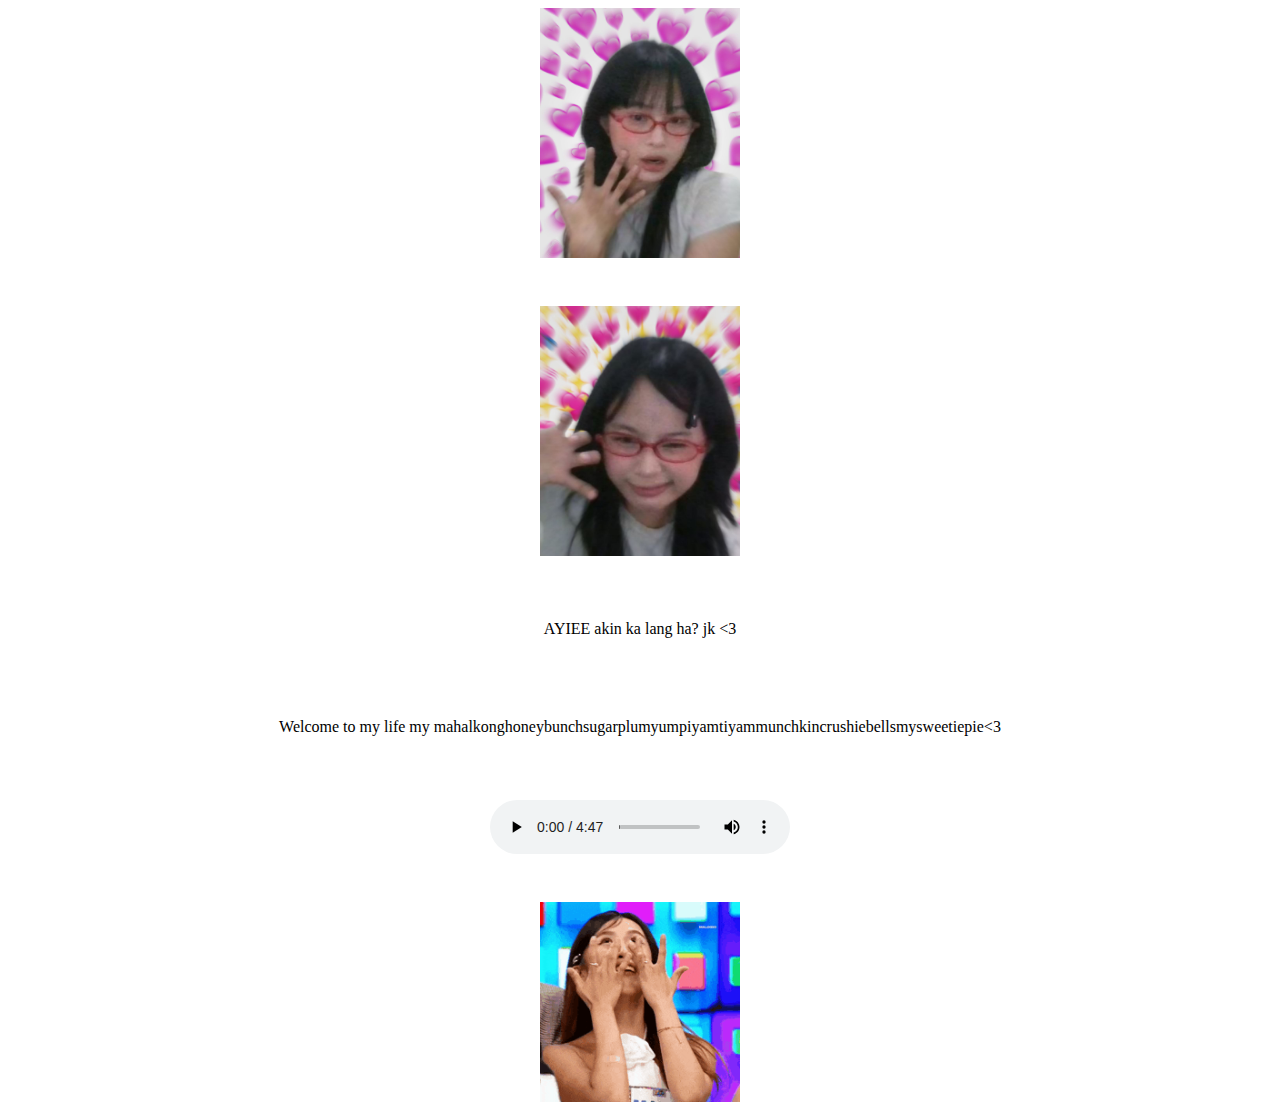
<file: yes.html>
<!DOCTYPE html>
<html lang="en">
<head>
	<link rel="stylesheet" href="yes.css">	<meta name="viewport" content="width=device-width, initial-scale=1.0">
	<meta charset="UTF-8">
	<title>u like me pala eh. WHSHAH</title>
</head>
<body>
	<div class="kilig">
		<img src="kiligsss.jpeg" alt="">
		<img src="packilig.jpeg" alt="">
		<p class="ay">AYIEE akin ka lang ha? jk <3</p>
		<p class="ay">Welcome to my life my mahalkonghoneybunchsugarplumyumpiyamtiyammunchkincrushiebellsmysweetiepie<3</p>
		<audio id="sound" controls autoplay src="Kinikilig.mp3"></audio>
		<img src="crykilig.gif" alt="">
	</div>
</body>
</html>
</file>
<file: yes.css>
.kilig img{
	width: 200px;
}

.kilig{
	display: flex;
	justify-content: center;
	align-items: center;
	flex-direction: column;
	gap:3em;
}
</file>
